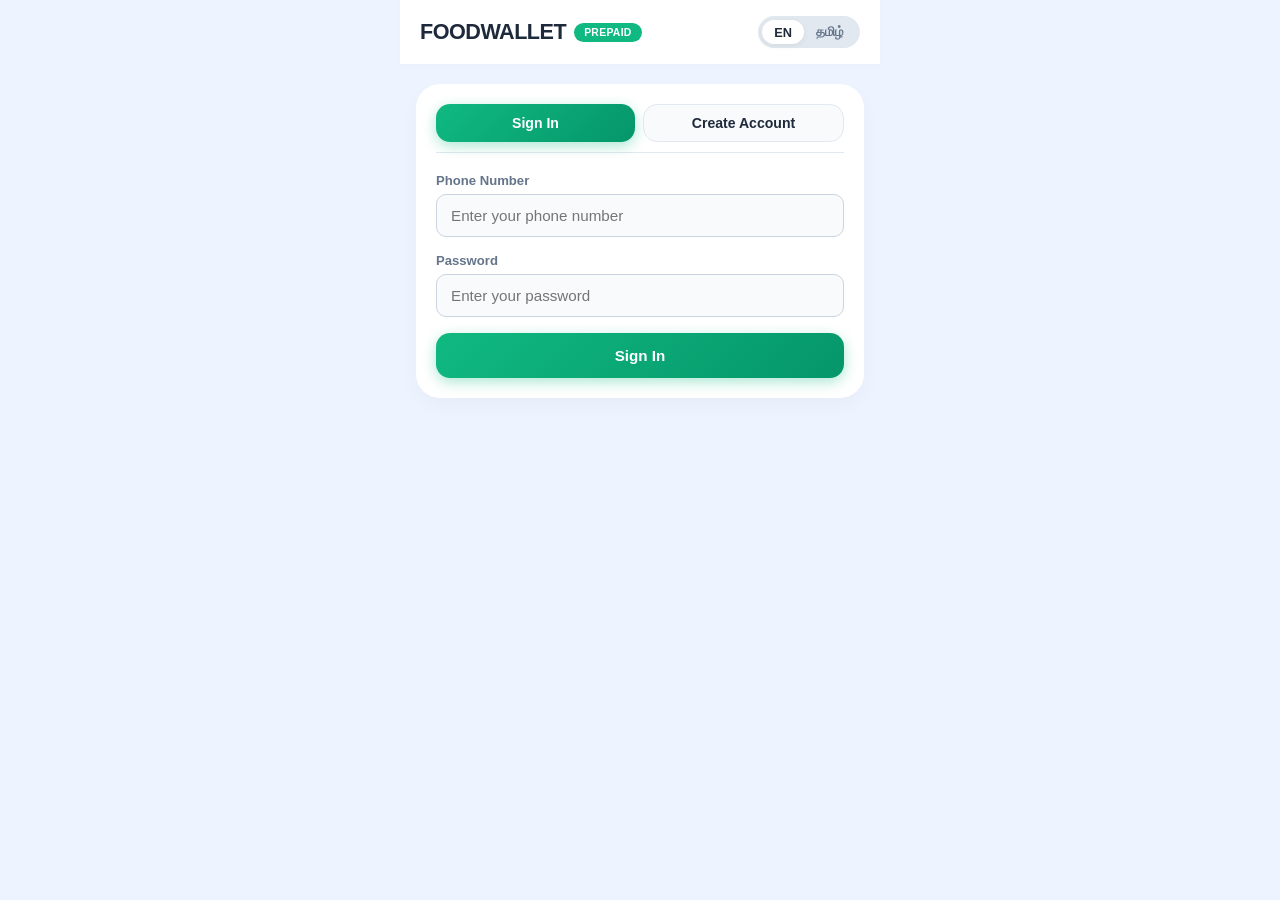
<file: templates/index.html>
<!DOCTYPE html>
<html lang="en">
<head>
  <meta charset="UTF-8">
  <meta name="viewport" content="width=device-width, initial-scale=1.0">
  <title>FOODWALLET - Customer App</title>
  <link rel="stylesheet" href="/static/css/style.css">
</head>
<body>
  <div class="app-viewport">
    
    <!-- Top Header Bar -->
    <header class="top-header">
      <div class="brand-title">
        <span data-i18n="app_name">FOODWALLET</span>
        <span class="brand-badge">PREPAID</span>
      </div>
      <div style="display: flex; gap: 8px; align-items: center;">
        <div class="lang-toggle-bar">
          <button class="lang-btn active" data-lang="en" onclick="i18n.setLanguage('en')">EN</button>
          <button class="lang-btn" data-lang="ta" onclick="i18n.setLanguage('ta')">தமிழ்</button>
        </div>
      </div>
    </header>

    <!-- Toast Notifications Container -->
    <div id="toast-container" class="toast-container"></div>

    <!-- STATE 1: CUSTOMER NOT LOGGED IN (Sign In / Create Account Page ONLY) -->
    <div id="auth-panel">
      <div class="card" style="margin-top: 20px;">
        
        <!-- Sign In & Create Account Tabs -->
        <div style="display: flex; gap: 8px; margin-bottom: 20px; border-bottom: 1px solid #e2e8f0; padding-bottom: 10px;">
          <button id="tab-btn-login" class="btn-primary" style="flex: 1; padding: 10px; font-size: 0.88rem;" onclick="showAuthTab('login')" data-i18n="login">Sign In</button>
          <button id="tab-btn-register" class="btn-secondary" style="flex: 1; padding: 10px; font-size: 0.88rem;" onclick="showAuthTab('register')" data-i18n="register">Create Account</button>
        </div>

        <!-- Sign In Form (Active by default) -->
        <form id="login-form" onsubmit="handleCustomerLogin(event)">
          <div class="form-group">
            <label class="form-label" data-i18n="phone_number">Phone Number</label>
            <input type="text" id="login-contact" class="form-input" data-i18n-placeholder="enter_phone" placeholder="Enter your phone number" required>
          </div>
          <div class="form-group">
            <label class="form-label" data-i18n="password">Password</label>
            <input type="password" id="login-password" class="form-input" data-i18n-placeholder="enter_password" placeholder="Enter your password" required>
          </div>
          <button type="submit" id="btn-submit-login" class="btn-primary" data-i18n="login">Sign In</button>
        </form>

        <!-- Create Account Form -->
        <form id="register-form" style="display: none;" onsubmit="handleCustomerRegister(event)">
          <div class="form-group">
            <label class="form-label" data-i18n="full_name">Full Name</label>
            <input type="text" id="reg-name" class="form-input" data-i18n-placeholder="enter_name" placeholder="Enter your full name" required>
          </div>
          <div class="form-group">
            <label class="form-label" data-i18n="phone_number">Phone Number</label>
            <input type="text" id="reg-phone" class="form-input" data-i18n-placeholder="enter_phone" placeholder="Enter your phone number" required>
          </div>
          <div class="form-group">
            <label class="form-label" data-i18n="email_address">Email Address (Optional)</label>
            <input type="email" id="reg-email" class="form-input" data-i18n-placeholder="enter_email" placeholder="gayathri.p_25it@kgkite.ac.in">
          </div>
          <div class="form-group">
            <label class="form-label" data-i18n="password">Password</label>
            <input type="password" id="reg-password" class="form-input" data-i18n-placeholder="enter_password" placeholder="Enter your password" required>
          </div>
          <button type="submit" id="btn-submit-register" class="btn-primary" data-i18n="register">Create Account</button>
        </form>

      </div>
    </div>

    <!-- STATE 2: CUSTOMER LOGGED IN (Customer Dashboard ONLY) -->
    <div id="main-panel" class="hidden" style="display: none !important;">
      
      <!-- Home Tab -->
      <div id="panel-home" class="tab-panel active">
        <!-- Balance Card -->
        <div class="balance-card">
          <div class="balance-label" data-i18n="wallet_balance">Prepaid Wallet Balance</div>
          <div class="balance-amount">₹<span id="cust-balance-display">0.00</span></div>
        </div>

        <!-- Quick Actions -->
        <div style="font-size: 0.85rem; font-weight: 700; color: var(--text-muted); margin: 18px 0 8px 4px;" data-i18n="quick_actions">Quick Actions</div>
        
        <div class="actions-grid">
          <div class="action-card-btn" onclick="switchTab('eat')">
            <div class="action-icon-square green">🍱</div>
            <div class="action-btn-title" data-i18n="what_did_you_eat">What did you eat?</div>
          </div>
          <div class="action-card-btn" onclick="switchTab('wallet')">
            <div class="action-icon-square blue">💳</div>
            <div class="action-btn-title" data-i18n="add_money">Add Money</div>
          </div>
        </div>

        <!-- Recent Activity -->
        <div style="font-size: 0.85rem; font-weight: 700; color: var(--text-muted); margin: 20px 0 8px 4px;" data-i18n="recent_transactions">Recent Activity</div>
        <div id="home-recent-activity"></div>
      </div>

      <!-- Eat Tab -->
      <div id="panel-eat" class="tab-panel">
        <div style="font-size: 1.1rem; font-weight: 800; margin-bottom: 12px;" data-i18n="what_did_you_eat">What did you eat?</div>
        <div id="food-menu-list"></div>

        <div style="position: sticky; bottom: 80px; margin-top: 20px;">
          <button id="btn-confirm-order" class="btn-primary" style="box-shadow: 0 10px 25px rgba(16, 185, 129, 0.4);" onclick="submitFoodOrder()">
            <span data-i18n="confirm_and_pay">Confirm & Pay</span> (₹<span id="cart-total-display">0.00</span>)
          </button>
        </div>
      </div>

      <!-- Wallet Tab -->
      <div id="panel-wallet" class="tab-panel">
        <div style="font-size: 1.1rem; font-weight: 800; margin-bottom: 12px;" data-i18n="add_money">Add Money</div>
        
        <div class="card">
          <div style="font-size: 0.85rem; font-weight: 700; color: var(--text-muted); margin-bottom: 10px;" data-i18n="request_prepaid">Request Money / Top-Up</div>
          <form onsubmit="handleTopupSubmit(event)">
            <div class="form-group">
              <label class="form-label" data-i18n="enter_amount">Top-Up Amount (₹)</label>
              <input type="number" step="10" min="10" max="10000" id="topup-amount-input" class="form-input" placeholder="e.g. 100.00" required>
            </div>
            <button type="submit" id="btn-submit-topup" class="btn-primary" data-i18n="send_request">Send Request to Vendor</button>
          </form>
        </div>

        <div style="font-size: 0.85rem; font-weight: 700; color: var(--text-muted); margin: 20px 0 8px 4px;" data-i18n="topup_history">Top-Up Requests History</div>
        <div id="wallet-requests-list"></div>
      </div>

      <!-- History Tab -->
      <div id="panel-history" class="tab-panel">
        <div style="font-size: 1.1rem; font-weight: 800; margin-bottom: 12px;" data-i18n="nav_history">Transaction History</div>
        <div id="full-history-list"></div>
      </div>

      <!-- Profile Tab -->
      <div id="panel-profile" class="tab-panel">
        <div style="font-size: 1.1rem; font-weight: 800; margin-bottom: 12px;" data-i18n="nav_profile">Customer Profile</div>
        
        <div class="card">
          <div style="display: flex; align-items: center; gap: 14px; margin-bottom: 16px;">
            <div class="action-icon-square green" style="width: 50px; height: 50px; font-size: 1.5rem;">👤</div>
            <div>
              <div style="font-size: 1.1rem; font-weight: 800;" id="prof-name">Customer</div>
              <div style="font-size: 0.8rem; color: var(--text-muted);" id="prof-phone">-</div>
            </div>
          </div>

          <div style="border-top: 1px solid #e2e8f0; padding-top: 12px; margin-top: 12px;">
            <div style="display: flex; justify-content: space-between; font-size: 0.85rem; margin-bottom: 6px;">
              <span data-i18n="total_orders">Total Orders</span>
              <strong id="prof-total-orders">0</strong>
            </div>
            <div style="display: flex; justify-content: space-between; font-size: 0.85rem; margin-bottom: 6px;">
              <span>Total Spent</span>
              <strong>₹<span id="prof-total-spent">0.00</span></strong>
            </div>
            <div style="display: flex; justify-content: space-between; font-size: 0.85rem;">
              <span data-i18n="member_since">Member Since</span>
              <strong id="prof-created-at">-</strong>
            </div>
          </div>
          
          <button class="btn-secondary" onclick="handleLogout()" style="color: #be123c; border-color: #fecdd3; width: 100%; margin-top: 16px;" data-i18n="logout">Log Out</button>
        </div>
      </div>

      <!-- Bottom Navigation Bar for Customer -->
      <nav class="bottom-nav">
        <div class="nav-item active" onclick="switchTab('home')" id="nav-home">
          <span class="nav-icon">🏠</span>
          <span data-i18n="nav_home">Home</span>
        </div>
        <div class="nav-item" onclick="switchTab('eat')" id="nav-eat">
          <span class="nav-icon">🍱</span>
          <span data-i18n="nav_eat">Eat</span>
        </div>
        <div class="nav-item" onclick="switchTab('wallet')" id="nav-wallet">
          <span class="nav-icon">💳</span>
          <span data-i18n="nav_wallet">Wallet</span>
        </div>
        <div class="nav-item" onclick="switchTab('history')" id="nav-history">
          <span class="nav-icon">📜</span>
          <span data-i18n="nav_history">History</span>
        </div>
        <div class="nav-item" onclick="switchTab('profile')" id="nav-profile">
          <span class="nav-icon">👤</span>
          <span data-i18n="nav_profile">Profile</span>
        </div>
      </nav>

    </div>

    <!-- Digital Receipt Card Modal -->
    <div id="receipt-modal" class="modal-overlay">
      <div class="receipt-card">
        <div class="receipt-header">
          <div class="receipt-title" data-i18n="app_name">FOODWALLET</div>
          <div class="receipt-tx-id" id="rcpt-tx-id">FW-20260818-000001</div>
          <div style="margin-top: 6px;"><span class="badge-status PAID" data-i18n="paid_status">PAID</span></div>
        </div>

        <div style="font-size: 0.8rem; color: var(--text-muted); margin-bottom: 10px;">
          <div><strong data-i18n="customer_name">Customer</strong>: <span id="rcpt-customer">-</span></div>
          <div><strong data-i18n="date_time">Date & Time</strong>: <span id="rcpt-datetime">-</span></div>
        </div>

        <div style="font-size: 0.85rem; font-weight: 700; margin-bottom: 6px; border-bottom: 1px solid #e2e8f0; padding-bottom: 4px;" data-i18n="items_breakdown">Food Items Eaten</div>
        <div id="rcpt-items-list"></div>

        <div class="receipt-total-row">
          <span data-i18n="total_amount">Total Amount</span>
          <span style="color: var(--primary-green-dark);">₹<span id="rcpt-total-amount">0.00</span></span>
        </div>

        <div style="font-size: 0.78rem; color: var(--text-muted); margin-top: 10px; padding-top: 6px; border-top: 1px dashed #e2e8f0;">
          <div style="display: flex; justify-content: space-between;">
            <span data-i18n="balance_before">Balance Before</span>: <span>₹<span id="rcpt-bal-before">0.00</span></span>
          </div>
          <div style="display: flex; justify-content: space-between; font-weight: 700; color: var(--text-dark);">
            <span data-i18n="balance_after">Balance After</span>: <span>₹<span id="rcpt-bal-after">0.00</span></span>
          </div>
        </div>

        <div style="font-size: 0.72rem; text-align: center; color: var(--text-subtle); margin-top: 14px;" data-i18n="show_to_vendor">
          Show this card directly to the vendor screen
        </div>

        <button class="btn-secondary" style="margin-top: 14px;" onclick="closeReceiptModal()" data-i18n="close_card">Close Card</button>
      </div>
    </div>

    <!-- Smooth Animated SVG Checkmark Overlay -->
    <div id="checkmark-overlay" class="checkmark-overlay">
      <svg class="checkmark-svg" viewBox="0 0 52 52">
        <circle class="checkmark-circle" cx="26" cy="26" r="25"/>
        <path class="checkmark-check" fill="none" d="M14.1 27.2l7.1 7.2 16.7-16.8"/>
      </svg>
      <div class="checkmark-text" id="checkmark-msg">APPROVED!</div>
    </div>

  </div>

  <script src="/static/js/i18n.js"></script>
  <script src="/static/js/app.js"></script>
</body>
</html>
</file>
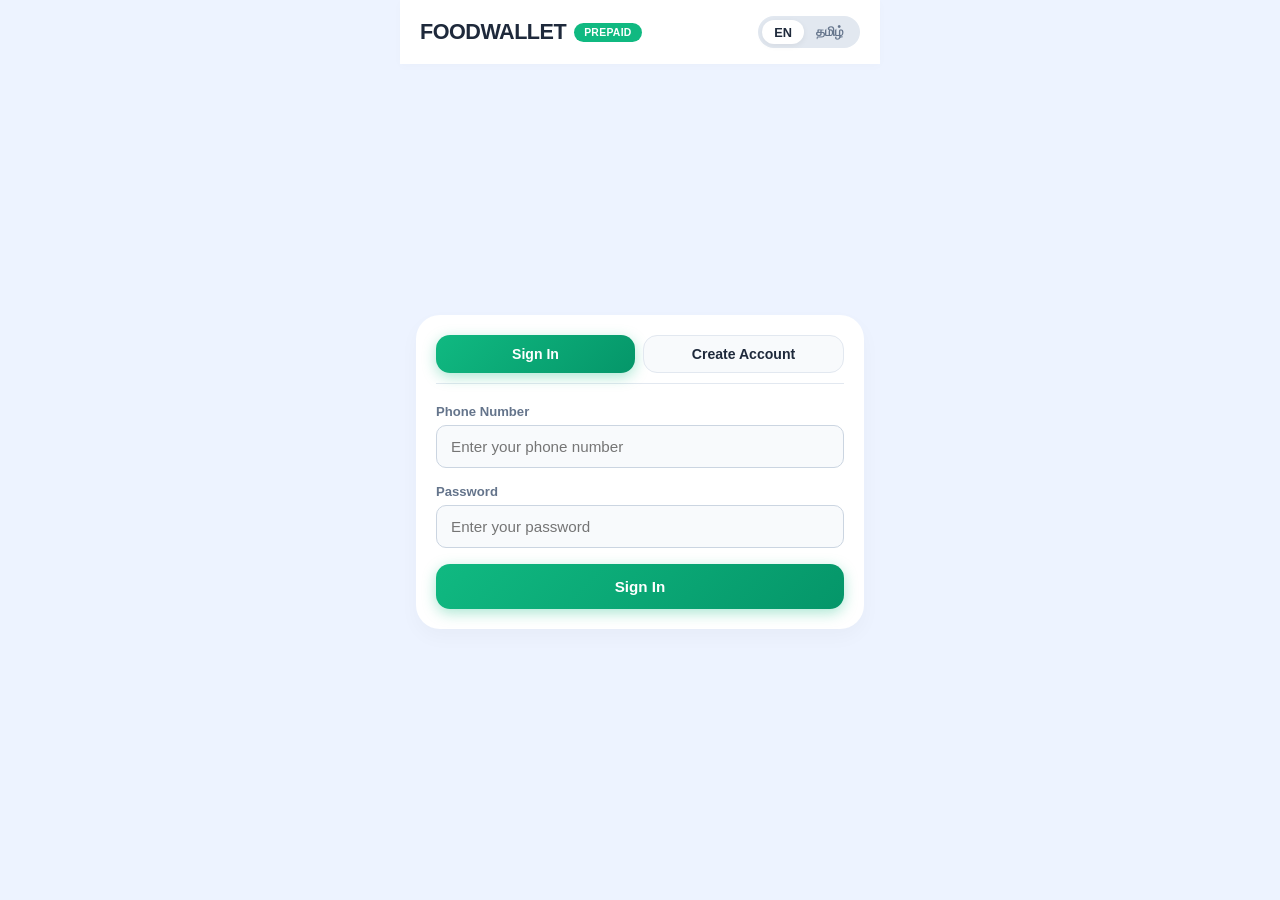
<file: templates/login.html>
<!DOCTYPE html>
<html lang="en">
<head>
  <meta charset="UTF-8">
  <meta name="viewport" content="width=device-width, initial-scale=1.0">
  <title>FOODWALLET - Customer Login</title>
  <link rel="stylesheet" href="/static/css/style.css">
</head>
<body>
  <div class="app-viewport" style="justify-content: center; padding-bottom: 0;">
    
    <!-- Top Header Bar -->
    <header class="top-header" style="position: absolute; top: 0; width: 100%;">
      <div class="brand-title">
        <span data-i18n="app_name">FOODWALLET</span>
        <span class="brand-badge">PREPAID</span>
      </div>
      <div style="display: flex; gap: 8px; align-items: center;">
        <div class="lang-toggle-bar">
          <button class="lang-btn active" data-lang="en" onclick="i18n.setLanguage('en')">EN</button>
          <button class="lang-btn" data-lang="ta" onclick="i18n.setLanguage('ta')">தமிழ்</button>
        </div>
      </div>
    </header>

    <!-- Toast Notifications Container -->
    <div id="toast-container" class="toast-container"></div>

    <!-- SEPARATE CUSTOMER AUTHENTICATION CARD -->
    <div class="card" style="margin-top: 60px; width: 100%;">
      
      <!-- Tab Color Shifting Selector -->
      <div style="display: flex; gap: 8px; margin-bottom: 20px; border-bottom: 1px solid #e2e8f0; padding-bottom: 10px;">
        <button id="tab-btn-login" class="btn-primary" style="flex: 1; padding: 10px; font-size: 0.88rem;" onclick="showAuthTab('login')" data-i18n="login">Sign In</button>
        <button id="tab-btn-register" class="btn-secondary" style="flex: 1; padding: 10px; font-size: 0.88rem;" onclick="showAuthTab('register')" data-i18n="register">Create Account</button>
      </div>

      <!-- Customer Login Form -->
      <form id="login-form" onsubmit="handleCustomerLogin(event)">
        <div class="form-group">
          <label class="form-label" data-i18n="phone_number">Phone Number</label>
          <input type="text" id="login-contact" class="form-input" data-i18n-placeholder="enter_phone" placeholder="Enter your phone number" required>
        </div>
        <div class="form-group">
          <label class="form-label" data-i18n="password">Password</label>
          <input type="password" id="login-password" class="form-input" data-i18n-placeholder="enter_password" placeholder="Enter your password" required>
        </div>
        <button type="submit" id="btn-submit-login" class="btn-primary" data-i18n="login">Sign In</button>
      </form>

      <!-- Customer Register Form -->
      <form id="register-form" style="display: none;" onsubmit="handleCustomerRegister(event)">
        <div class="form-group">
          <label class="form-label" data-i18n="full_name">Full Name</label>
          <input type="text" id="reg-name" class="form-input" data-i18n-placeholder="enter_name" placeholder="Enter your full name" required>
        </div>
        <div class="form-group">
          <label class="form-label" data-i18n="phone_number">Phone Number</label>
          <input type="text" id="reg-phone" class="form-input" data-i18n-placeholder="enter_phone" placeholder="Enter your phone number" required>
        </div>
        <div class="form-group">
          <label class="form-label" data-i18n="email_address">Email Address (Optional)</label>
          <input type="email" id="reg-email" class="form-input" data-i18n-placeholder="enter_email" placeholder="gayathri.p_25it@kgkite.ac.in">
        </div>
        <div class="form-group">
          <label class="form-label" data-i18n="password">Password</label>
          <input type="password" id="reg-password" class="form-input" data-i18n-placeholder="enter_password" placeholder="Enter your password" required>
        </div>
        <button type="submit" id="btn-submit-register" class="btn-primary" data-i18n="register">Create Account</button>
      </form>

    </div>

  </div>

  <script src="/static/js/i18n.js"></script>
  <script src="/static/js/app.js"></script>
</body>
</html>
</file>
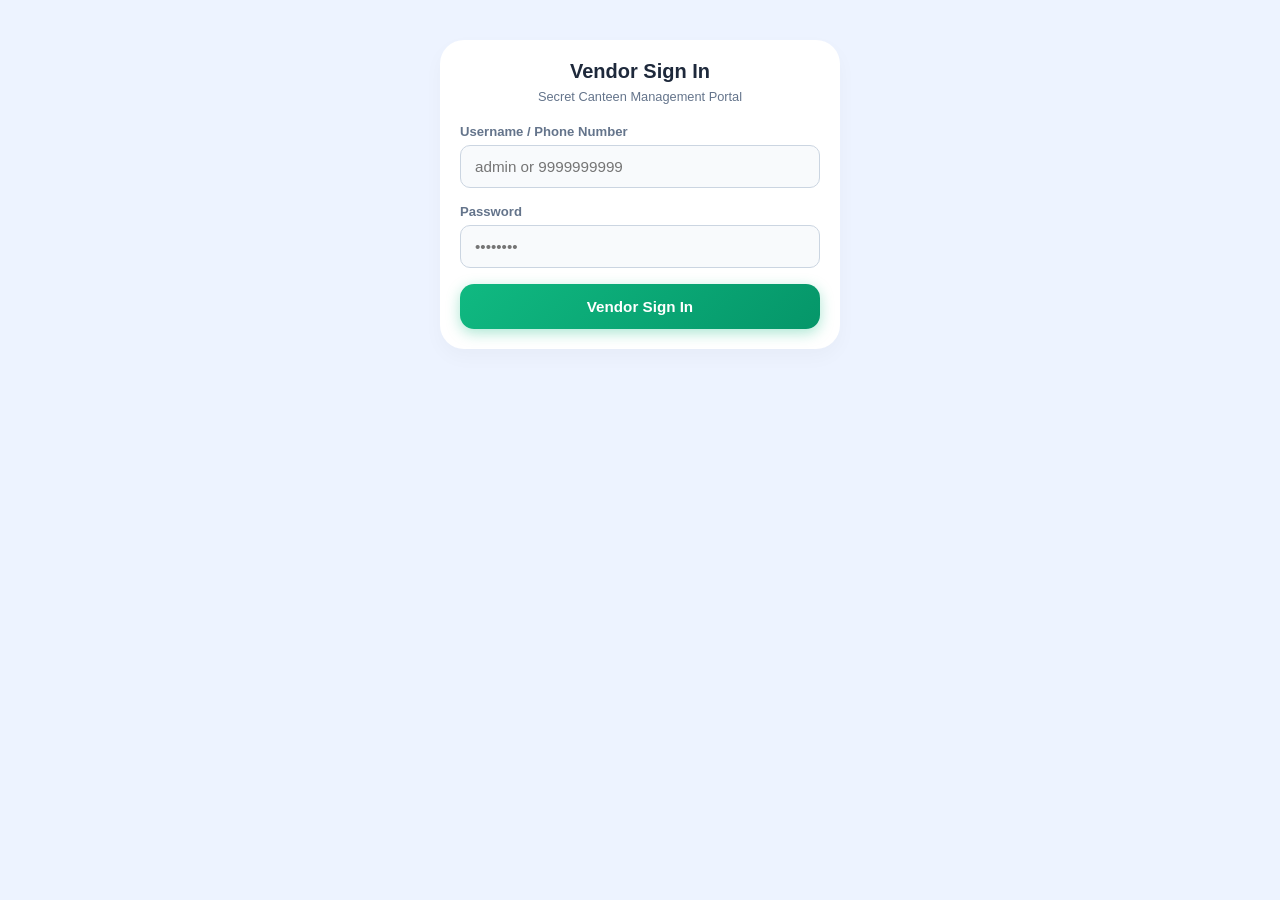
<file: templates/vendor.html>
<!DOCTYPE html>
<html lang="en">
<head>
  <meta charset="UTF-8">
  <meta name="viewport" content="width=device-width, initial-scale=1.0">
  <title>FOODWALLET - Vendor Control Center</title>
  <link rel="stylesheet" href="/static/css/style.css">
</head>
<body>
  <div class="vendor-layout-container">
    
    <!-- Toast Notifications Container -->
    <div id="vtoast-container" class="toast-container"></div>

    <!-- STATE 1: VENDOR NOT LOGGED IN (Vendor Sign In Page ONLY - Visible by default in raw HTML) -->
    <div id="vendor-auth-view" class="card" style="margin-top: 40px; max-width: 400px; margin-left: auto; margin-right: auto;">
      <div style="font-size: 1.25rem; font-weight: 800; margin-bottom: 6px; text-align: center;" data-i18n="vendor_login">Vendor Sign In</div>
      <div style="font-size: 0.8rem; color: var(--text-muted); text-align: center; margin-bottom: 20px;">Secret Canteen Management Portal</div>
      
      <form onsubmit="handleVendorLogin(event)">
        <div class="form-group">
          <label class="form-label" data-i18n="vendor_username">Username / Phone Number</label>
          <input type="text" id="vendor-user-input" class="form-input" placeholder="admin or 9999999999" required>
        </div>
        <div class="form-group">
          <label class="form-label" data-i18n="vendor_password">Password</label>
          <input type="password" id="vendor-pass-input" class="form-input" placeholder="••••••••" required>
        </div>
        <button type="submit" id="btn-vendor-login" class="btn-primary" data-i18n="vendor_login">Vendor Sign In</button>
      </form>
    </div>

    <!-- STATE 2: VENDOR LOGGED IN (Vendor Control Center Dashboard ONLY - Hidden by default in raw HTML) -->
    <div id="vendor-dashboard-view" class="vendor-dashboard-wrapper hidden" style="display: none !important;">
      
      <!-- TOP-LEFT SIDEBAR NAVIGATION MENU -->
      <aside class="vendor-sidebar">
        <div class="vendor-sidebar-brand">
          <span data-i18n="app_name">FOODWALLET</span>
          <div class="brand-badge" style="margin-top: 4px; display: inline-block;">VENDOR CONTROL</div>
        </div>

        <div class="lang-toggle-bar" style="margin: 14px 0 20px 0;">
          <button class="lang-btn active" data-lang="en" onclick="i18n.setLanguage('en')">EN</button>
          <button class="lang-btn" data-lang="ta" onclick="i18n.setLanguage('ta')">தமிழ்</button>
        </div>

        <nav class="vendor-sidebar-nav">
          <button class="sidebar-nav-btn active" id="vtab-btn-requests" onclick="switchVendorTab('requests')">
            <span>💳</span> <span data-i18n="vtab_requests">Prepaid Requests</span>
          </button>
          <button class="sidebar-nav-btn" id="vtab-btn-menu" onclick="switchVendorTab('menu')">
            <span>🍱</span> <span data-i18n="vtab_menu">Food Menu</span>
          </button>
          <button class="sidebar-nav-btn" id="vtab-btn-customers" onclick="switchVendorTab('customers')">
            <span>👥</span> <span data-i18n="vtab_customers">Customers Directory</span>
          </button>
          <button class="sidebar-nav-btn" id="vtab-btn-audit" onclick="switchVendorTab('audit')">
            <span>📜</span> <span data-i18n="vtab_audit">System Audit Logs</span>
          </button>
          <button class="sidebar-nav-btn" id="vtab-btn-settings" onclick="switchVendorTab('settings')">
            <span>⚙️</span> <span data-i18n="vtab_settings">Settings</span>
          </button>
          <button class="sidebar-nav-btn logout-btn" onclick="handleVendorLogout()" style="margin-top: 24px; color: #be123c;">
            <span>🚪</span> <span data-i18n="logout">Log Out</span>
          </button>
        </nav>
      </aside>

      <!-- MAIN VENDOR CONTENT AREA -->
      <main class="vendor-main-content">
        
        <!-- Metrics Overview Cards -->
        <div class="vendor-grid">
          <div class="card" style="margin-bottom: 0;">
            <div class="action-icon-square blue">👥</div>
            <div style="font-size: 0.8rem; color: var(--text-muted);" data-i18n="stat_total_customers">Total Customers</div>
            <div style="font-size: 1.5rem; font-weight: 800;" id="vstat-customers">0</div>
          </div>
          <div class="card" style="margin-bottom: 0;">
            <div class="action-icon-square amber">⏳</div>
            <div style="font-size: 0.8rem; color: var(--text-muted);" data-i18n="stat_pending_requests">Pending Requests</div>
            <div style="font-size: 1.5rem; font-weight: 800; color: #d97706;" id="vstat-pending">0</div>
          </div>
          <div class="card" style="margin-bottom: 0;">
            <div class="action-icon-square green">💰</div>
            <div style="font-size: 0.8rem; color: var(--text-muted);" data-i18n="stat_today_sales">Today's Sales</div>
            <div style="font-size: 1.5rem; font-weight: 800; color: #059669;">₹<span id="vstat-today-sales">0.00</span></div>
          </div>
          <div class="card" style="margin-bottom: 0;">
            <div class="action-icon-square purple">🍱</div>
            <div style="font-size: 0.8rem; color: var(--text-muted);" data-i18n="stat_active_items">Active Food Items</div>
            <div style="font-size: 1.5rem; font-weight: 800;" id="vstat-items">0</div>
          </div>
        </div>

        <!-- Vendor Tab Panels -->
        <div id="vpanel-requests" class="card">
          <div style="font-size: 1.05rem; font-weight: 800; margin-bottom: 12px;" data-i18n="vtab_requests">Prepaid Requests</div>
          <div class="table-responsive">
            <table class="data-table">
              <thead>
                <tr>
                  <th>Req ID</th>
                  <th data-i18n="customer_name">Customer</th>
                  <th>Amount (₹)</th>
                  <th data-i18n="date_time">Real Timestamp</th>
                  <th>Status</th>
                  
                </tr>
              </thead>
              <tbody id="vtable-requests-body"></tbody>
            </table>
          </div>
        </div>

        <div id="vpanel-menu" class="card" style="display: none;">
          <div style="display: flex; justify-content: space-between; align-items: center; margin-bottom: 12px;">
            <div style="font-size: 1.05rem; font-weight: 800;" data-i18n="vtab_menu">Food Menu</div>
            <button class="btn-primary" style="width: auto; padding: 8px 16px; font-size: 0.82rem;" onclick="openAddMenuModal()" data-i18n="btn_add_item">+ Add Food Item</button>
          </div>
          <div class="table-responsive">
            <table class="data-table">
              <thead>
                <tr>
                  <th>Item ID</th>
                  <th>Item Name</th>
                  <th>Price (₹)</th>
                  <th>Status</th>
                  <th>Active Toggle & Actions</th>
                </tr>
              </thead>
              <tbody id="vtable-menu-body"></tbody>
            </table>
          </div>
        </div>

        <div id="vpanel-customers" class="card" style="display: none;">
          <div style="font-size: 1.05rem; font-weight: 800; margin-bottom: 12px;" data-i18n="vtab_customers">Customers Directory</div>
          <div class="table-responsive">
            <table class="data-table">
              <thead>
                <tr>
                  <th>ID</th>
                  <th data-i18n="customer_name">Customer</th>
                  <th data-i18n="phone_number">Phone Number</th>
                  <th>Wallet Balance</th>
                  <th>Total Orders</th>
                  <th data-i18n="member_since">Member Since</th>
                  <th>Active Food Items</th>
                </tr>
              </thead>
              <tbody id="vtable-customers-body"></tbody>
            </table>
          </div>
        </div>

        <div id="vpanel-audit" class="card" style="display: none;">
          <div style="font-size: 1.05rem; font-weight: 800; margin-bottom: 12px;" data-i18n="vtab_audit">System Audit Logs</div>
          <div class="table-responsive">
            <table class="data-table">
              <thead>
                <tr>
                  <th data-i18n="date_time">Real Timestamp</th>
                  <th>Actor</th>
                  <th>Action</th>
                  <th>Entity</th>
                  <th>Audit Details</th>
                </tr>
              </thead>
              <tbody id="vtable-audit-body"></tbody>
            </table>
          </div>
        </div>

        <div id="vpanel-settings" class="card" style="display: none;">
          <div style="font-size: 1.05rem; font-weight: 800; margin-bottom: 12px;" data-i18n="vtab_settings">Vendor Settings</div>
          <form onsubmit="handleSaveSettings(event)">
            <div class="form-group">
              <label class="form-label">Low Balance Alert Threshold (₹)</label>
              <input type="number" id="vinput-threshold" class="form-input" style="max-width: 280px;" value="50" required>
            </div>
            <button type="submit" class="btn-primary" style="max-width: 200px;">Save Settings</button>
          </form>
        </div>

      </main>
    </div>

    <!-- Menu Item Modal -->
    <div id="menu-modal" class="modal-overlay">
      <div class="card" style="max-width: 400px; width: 100%;">
        <div style="font-size: 1.1rem; font-weight: 800; margin-bottom: 14px;" id="menu-modal-title">Add Food Item</div>
        <form onsubmit="handleSaveMenuItem(event)">
          <input type="hidden" id="modal-menu-id">
          <div class="form-group">
            <label class="form-label">Item Name</label>
            <input type="text" id="modal-menu-name" class="form-input" placeholder="e.g. Masala Dosa" required>
          </div>
          <div class="form-group">
            <label class="form-label">Price (₹)</label>
            <input type="number" step="0.5" id="modal-menu-price" class="form-input" placeholder="e.g. 40.00" required>
          </div>
          <div style="display: flex; gap: 10px; margin-top: 16px;">
            <button type="button" class="btn-secondary" style="flex: 1;" onclick="closeMenuModal()">Cancel</button>
            <button type="submit" class="btn-primary" style="flex: 1;" id="btn-save-menu-item">Save</button>
          </div>
        </form>
      </div>
    </div>

  </div>

  <script src="/static/js/i18n.js"></script>
  <script src="/static/js/vendor.js"></script>
</body>
</html>
</file>
<file: static/css/style.css>
/* ==========================================================================
   FOODWALLET - Exact Pixel Match to User Screenshot (media_1787073170687.png)
   Strict View Panel Isolation (Only 1 Tab/State Visible At A Time)
   ========================================================================== */

:root {
  --bg-color: #edf3ff;
  --card-bg: #ffffff;
  --text-dark: #1e293b;
  --text-muted: #64748b;
  --text-subtle: #94a3b8;
  
  --primary-green: #10b981;
  --primary-green-dark: #059669;
  --primary-green-gradient: linear-gradient(135deg, #10b981 0%, #059669 100%);
  
  --blue-pastel: #dbeafe;
  --blue-text: #1d4ed8;
  --emerald-pastel: #d1fae5;
  --emerald-text: #047857;

  --border-radius-card: 24px;
  --border-radius-btn: 14px;
  --box-shadow-card: 0 8px 20px rgba(0, 0, 0, 0.03);
  --box-shadow-btn: 0 4px 14px 0 rgba(16, 185, 129, 0.35);
}

* {
  box-sizing: border-box;
  margin: 0;
  padding: 0;
  font-family: -apple-system, BlinkMacSystemFont, "Segoe UI", Roboto, Helvetica, Arial, sans-serif;
}

body {
  background: var(--bg-color);
  color: var(--text-dark);
  min-height: 100vh;
  display: flex;
  justify-content: center;
  align-items: flex-start;
  padding: 0;
}

.app-viewport {
  width: 100%;
  max-width: 480px;
  min-height: 100vh;
  background: var(--bg-color);
  display: flex;
  flex-direction: column;
  position: relative;
  padding: 0 16px 90px 16px;
}

.vendor-layout-container {
  width: 100%;
  min-height: 100vh;
}

/* ABSOLUTE STATE ISOLATION: Hide inactive panels completely */
.hidden {
  display: none !important;
}

.tab-panel {
  display: none;
}

.tab-panel.active {
  display: block;
}

/* Hide scroll up/down number spinners on all browsers */
input[type=number]::-webkit-inner-spin-button, 
input[type=number]::-webkit-outer-spin-button { 
  -webkit-appearance: none; 
  margin: 0; 
}
input[type=number] {
  -moz-appearance: textfield;
}

.manual-number-input {
  font-size: 1.1rem;
  font-weight: 700;
  letter-spacing: 0.5px;
}

/* ----------------------------------------------------
   Top Header Bar (Exact match to media_1787073170687.png)
   ---------------------------------------------------- */
.top-header {
  display: flex;
  justify-content: space-between;
  align-items: center;
  padding: 16px 20px;
  background: #ffffff;
  width: calc(100% + 32px);
  margin-left: -16px;
  margin-right: -16px;
  box-shadow: 0 2px 10px rgba(0, 0, 0, 0.02);
}

.brand-title {
  font-size: 1.35rem;
  font-weight: 900;
  letter-spacing: -0.5px;
  color: #1e293b;
  display: flex;
  align-items: center;
  gap: 8px;
}

.brand-badge {
  font-size: 0.65rem;
  font-weight: 800;
  background: #10b981;
  color: #ffffff;
  padding: 4px 10px;
  border-radius: 20px;
  letter-spacing: 0.3px;
}

.lang-toggle-bar {
  display: flex;
  background: #e2e8f0;
  padding: 4px;
  border-radius: 24px;
}

.lang-btn {
  border: none;
  background: transparent;
  padding: 4px 12px;
  font-size: 0.8rem;
  font-weight: 700;
  border-radius: 18px;
  cursor: pointer;
  color: #64748b;
  transition: all 0.2s ease;
}

.lang-btn.active {
  background: #ffffff;
  color: #1e293b;
  box-shadow: 0 2px 6px rgba(0, 0, 0, 0.06);
}

/* ----------------------------------------------------
   Balance Card (Exact Match to media_1787073170687.png)
   ---------------------------------------------------- */
.card {
  background: #ffffff;
  border-radius: 24px;
  padding: 20px;
  margin-bottom: 16px;
  box-shadow: var(--box-shadow-card);
  border: none;
}

.balance-card {
  background: #ffffff;
  color: #1e293b;
  border-radius: 24px;
  padding: 28px 20px;
  box-shadow: var(--box-shadow-card);
  margin-top: 16px;
  text-align: center;
  border-top: 5px solid #10b981;
  position: relative;
  overflow: hidden;
}

.balance-label {
  font-size: 0.88rem;
  font-weight: 600;
  color: #64748b;
  letter-spacing: 0.2px;
  margin-bottom: 4px;
}

.balance-amount {
  font-size: 2.5rem;
  font-weight: 900;
  color: #1e293b;
  margin-top: 2px;
  letter-spacing: -0.5px;
}

/* ----------------------------------------------------
   Buttons & Inputs
   ---------------------------------------------------- */
.btn-primary {
  width: 100%;
  padding: 14px;
  background: var(--primary-green-gradient);
  color: #ffffff;
  border: none;
  border-radius: var(--border-radius-btn);
  font-size: 0.95rem;
  font-weight: 700;
  cursor: pointer;
  box-shadow: var(--box-shadow-btn);
  transition: transform 0.15s ease, opacity 0.15s ease;
}

.btn-primary:active {
  transform: scale(0.98);
}

.btn-primary:disabled {
  opacity: 0.6;
  cursor: not-allowed;
}

.btn-secondary {
  width: 100%;
  padding: 12px;
  background: #f8fafc;
  color: var(--text-dark);
  border: 1px solid #e2e8f0;
  border-radius: var(--border-radius-btn);
  font-size: 0.9rem;
  font-weight: 700;
  cursor: pointer;
}

.form-group {
  margin-bottom: 16px;
}

.form-label {
  display: block;
  font-size: 0.82rem;
  font-weight: 700;
  color: var(--text-muted);
  margin-bottom: 6px;
}

.form-input {
  width: 100%;
  padding: 12px 14px;
  background: #f8fafc;
  border: 1px solid #cbd5e1;
  border-radius: 10px;
  font-size: 0.95rem;
  outline: none;
  transition: border-color 0.2s ease;
}

.form-input:focus {
  border-color: var(--primary-green);
  background: #ffffff;
}

/* ----------------------------------------------------
   Quick Actions Grid (Exact Match to media_1787073170687.png)
   ---------------------------------------------------- */
.actions-grid {
  display: grid;
  grid-template-columns: 1fr 1fr;
  gap: 14px;
  margin-top: 8px;
}

.action-card-btn {
  background: #ffffff;
  border-radius: 24px;
  padding: 24px 16px;
  display: flex;
  flex-direction: column;
  align-items: center;
  justify-content: center;
  gap: 12px;
  box-shadow: var(--box-shadow-card);
  cursor: pointer;
  border: none;
  transition: transform 0.2s ease;
  text-align: center;
}

.action-card-btn:active {
  transform: scale(0.97);
}

.action-icon-square {
  width: 52px;
  height: 52px;
  border-radius: 16px;
  display: flex;
  align-items: center;
  justify-content: center;
  font-size: 1.5rem;
}

.action-icon-square.green { background: #d1fae5; color: #047857; }
.action-icon-square.blue { background: #dbeafe; color: #1d4ed8; }

.action-btn-title {
  font-size: 0.92rem;
  font-weight: 800;
  color: #1e293b;
}

/* ----------------------------------------------------
   Recent Activity Item Card (Exact Match to media_1787073170687.png)
   ---------------------------------------------------- */
.recent-activity-card {
  background: #ffffff;
  border-radius: 20px;
  padding: 20px 22px;
  margin-bottom: 12px;
  box-shadow: var(--box-shadow-card);
  display: flex;
  justify-content: space-between;
  align-items: flex-start;
  cursor: pointer;
}

.recent-activity-id {
  font-size: 0.92rem;
  font-weight: 900;
  color: #1e293b;
}

.recent-activity-details {
  font-size: 0.82rem;
  color: #64748b;
  margin-top: 4px;
}

.recent-activity-amount {
  font-size: 1.05rem;
  font-weight: 900;
  color: #059669;
  text-align: right;
}

.badge-status {
  font-size: 0.7rem;
  font-weight: 900;
  padding: 3px 10px;
  border-radius: 12px;
  text-transform: uppercase;
  display: inline-block;
  margin-top: 4px;
}

.badge-status.PAID, .badge-status.APPROVED { background: #d1fae5; color: #047857; }
.badge-status.PENDING { background: #fef3c7; color: #b45309; }
.badge-status.REJECTED { background: #ffe4e6; color: #9f1239; }

.recent-activity-time {
  font-size: 0.78rem;
  color: #94a3b8;
  margin-top: 4px;
  text-align: right;
}

/* Wallet Request Item Cards (Exact Match to User Reference) */
.wallet-request-card {
  background: #ffffff;
  border-radius: 18px;
  padding: 16px 18px;
  margin-bottom: 12px;
  box-shadow: var(--box-shadow-card);
  display: flex;
  justify-content: space-between;
  align-items: center;
}

/* ----------------------------------------------------
   Food Menu & Items
   ---------------------------------------------------- */
/* ----------------------------------------------------
   Food Menu & Rounded Cards (Exact Match to User Reference)
   ---------------------------------------------------- */
.food-item-card, .menu-item-card {
  background: var(--card-bg);
  border-radius: 18px;
  padding: 16px 18px;
  margin-bottom: 12px;
  display: flex;
  justify-content: space-between;
  align-items: center;
  box-shadow: var(--box-shadow-card);
}

.food-item-left, .menu-item-info {
  display: flex;
  align-items: center;
  gap: 14px;
}

.food-emoji, .menu-item-icon {
  width: 44px;
  height: 44px;
  background: #f1f5f9;
  border-radius: 12px;
  display: flex;
  align-items: center;
  justify-content: center;
  font-size: 1.3rem;
}

.food-item-name, .menu-item-name {
  font-size: 0.98rem;
  font-weight: 800;
  color: var(--text-dark);
}

.food-item-price, .menu-item-price {
  font-size: 0.85rem;
  font-weight: 700;
  color: var(--primary-green-dark);
  margin-top: 2px;
}

.counter-controls, .quantity-controls {
  display: flex;
  align-items: center;
  gap: 8px;
  background: #f1f5f9;
  padding: 4px 8px;
  border-radius: 12px;
}

.counter-btn, .qty-btn {
  width: 30px;
  height: 30px;
  border: none;
  background: #ffffff;
  border-radius: 8px;
  font-size: 1.1rem;
  font-weight: 900;
  cursor: pointer;
  color: var(--text-dark);
  box-shadow: 0 2px 4px rgba(0, 0, 0, 0.08);
  display: flex;
  align-items: center;
  justify-content: center;
}

.counter-btn:active, .qty-btn:active {
  transform: scale(0.92);
}

.counter-qty, .qty-val {
  font-size: 0.95rem;
  font-weight: 900;
  min-width: 20px;
  text-align: center;
  color: var(--text-dark);
}

/* ----------------------------------------------------
   Single Mobile Bottom Navigation (Exact Match to media_1787073170687.png)
   ---------------------------------------------------- */
.bottom-nav {
  position: fixed;
  bottom: 0;
  left: 50%;
  transform: translateX(-50%);
  width: 100%;
  max-width: 480px;
  background: #ffffff;
  display: flex;
  justify-content: space-around;
  padding: 10px 0 12px 0;
  border-top: 1px solid #e2e8f0;
  z-index: 100;
}

.nav-item {
  display: flex;
  flex-direction: column;
  align-items: center;
  gap: 3px;
  font-size: 0.75rem;
  font-weight: 700;
  color: #64748b;
  cursor: pointer;
  width: 20%;
  transition: color 0.2s ease;
}

.nav-icon {
  font-size: 1.35rem;
}

.nav-item.active {
  color: #059669;
}

/* ----------------------------------------------------
   TOP-LEFT VENDOR SIDEBAR LAYOUT
   ---------------------------------------------------- */
.vendor-dashboard-wrapper {
  display: flex;
  min-height: 100vh;
  width: 100%;
}

.vendor-sidebar {
  width: 240px;
  background: #ffffff;
  border-right: 1px solid #e2e8f0;
  padding: 24px 16px;
  display: flex;
  flex-direction: column;
}

.vendor-sidebar-brand {
  font-size: 1.2rem;
  font-weight: 900;
  color: var(--text-dark);
}

.vendor-sidebar-nav {
  display: flex;
  flex-direction: column;
  gap: 8px;
}

.sidebar-nav-btn {
  display: flex;
  align-items: center;
  gap: 10px;
  padding: 12px 14px;
  border-radius: 12px;
  border: none;
  background: transparent;
  color: var(--text-muted);
  font-size: 0.88rem;
  font-weight: 700;
  cursor: pointer;
  text-align: left;
  transition: all 0.2s ease;
}

.sidebar-nav-btn.active, .sidebar-nav-btn:hover {
  background: var(--emerald-pastel);
  color: var(--emerald-text);
}

.vendor-main-content {
  flex: 1;
  padding: 24px;
  max-width: 900px;
}

.vendor-grid {
  display: grid;
  grid-template-columns: repeat(auto-fit, minmax(180px, 1fr));
  gap: 14px;
  margin-bottom: 24px;
}

/* ----------------------------------------------------
   Tables
   ---------------------------------------------------- */
.table-responsive {
  width: 100%;
  overflow-x: auto;
}

.data-table {
  width: 100%;
  border-collapse: collapse;
  font-size: 0.85rem;
}

.data-table th, .data-table td {
  padding: 12px 14px;
  text-align: left;
  border-bottom: 1px solid #f1f5f9;
}

.data-table th {
  font-weight: 800;
  color: var(--text-muted);
  background: #f8fafc;
}

/* ----------------------------------------------------
   Modals & Animated Checkmark
   ---------------------------------------------------- */
.modal-overlay {
  position: fixed;
  top: 0;
  left: 0;
  right: 0;
  bottom: 0;
  background: rgba(15, 23, 42, 0.6);
  backdrop-filter: blur(4px);
  display: none;
  justify-content: center;
  align-items: center;
  z-index: 200;
  padding: 20px;
}

.modal-overlay.active {
  display: flex;
}

.receipt-card {
  background: var(--card-bg);
  border-radius: var(--border-radius-card);
  padding: 24px;
  width: 100%;
  max-width: 380px;
  box-shadow: 0 20px 30px rgba(0, 0, 0, 0.15);
}

.receipt-header {
  text-align: center;
  border-bottom: 2px dashed #e2e8f0;
  padding-bottom: 14px;
  margin-bottom: 14px;
}

.receipt-title {
  font-size: 1.3rem;
  font-weight: 900;
  color: var(--text-dark);
}

.receipt-tx-id {
  font-size: 0.8rem;
  font-weight: 700;
  color: var(--text-muted);
  margin-top: 2px;
}

.receipt-total-row {
  display: flex;
  justify-content: space-between;
  font-size: 1.1rem;
  font-weight: 800;
  margin-top: 14px;
  padding-top: 10px;
  border-top: 1px solid #e2e8f0;
}

/* SVG Checkmark Animation */
.checkmark-overlay {
  position: fixed;
  top: 0; left: 0; right: 0; bottom: 0;
  background: rgba(255, 255, 255, 0.92);
  backdrop-filter: blur(8px);
  display: none;
  flex-direction: column;
  align-items: center;
  justify-content: center;
  z-index: 300;
}

.checkmark-overlay.active { display: flex; }

.checkmark-svg {
  width: 80px;
  height: 80px;
  border-radius: 50%;
  stroke-width: 3;
  stroke: #10b981;
  stroke-miterlimit: 10;
  box-shadow: inset 0px 0px 0px #10b981;
  animation: fill .4s ease-in-out .4s forwards, scale .3s ease-in-out .9s both;
}

.checkmark-circle {
  stroke-dasharray: 166;
  stroke-dashoffset: 166;
  stroke-width: 3;
  stroke-miterlimit: 10;
  stroke: #10b981;
  fill: none;
  animation: stroke 0.6s cubic-bezier(0.65, 0, 0.45, 1) forwards;
}

.checkmark-check {
  transform-origin: 50% 50%;
  stroke-dasharray: 48;
  stroke-dashoffset: 48;
  animation: stroke 0.3s cubic-bezier(0.65, 0, 0.45, 1) 0.6s forwards;
}

.checkmark-text {
  font-size: 1.2rem;
  font-weight: 900;
  color: var(--primary-green-dark);
  margin-top: 16px;
  letter-spacing: 0.5px;
}

@keyframes stroke { 100% { stroke-dashoffset: 0; } }
@keyframes scale { 0%, 100% { transform: none; } 50% { transform: scale3d(1.1, 1.1, 1); } }

/* Toast Notifications */
.toast-container {
  position: fixed;
  top: 70px;
  left: 50%;
  transform: translateX(-50%);
  z-index: 250;
  display: flex;
  flex-direction: column;
  gap: 8px;
  width: 90%;
  max-width: 420px;
  pointer-events: none;
}

.toast {
  background: var(--text-dark);
  color: #ffffff;
  padding: 12px 16px;
  border-radius: 12px;
  font-size: 0.85rem;
  font-weight: 700;
  box-shadow: 0 10px 20px rgba(0, 0, 0, 0.15);
  animation: toastIn 0.3s ease;
}

.toast.error { background: #be123c; }
.toast.success { background: #047857; }
.toast.info { background: #1d4ed8; }

@keyframes toastIn {
  from { opacity: 0; transform: translateY(-10px); }
  to { opacity: 1; transform: translateY(0); }
}
</file>
